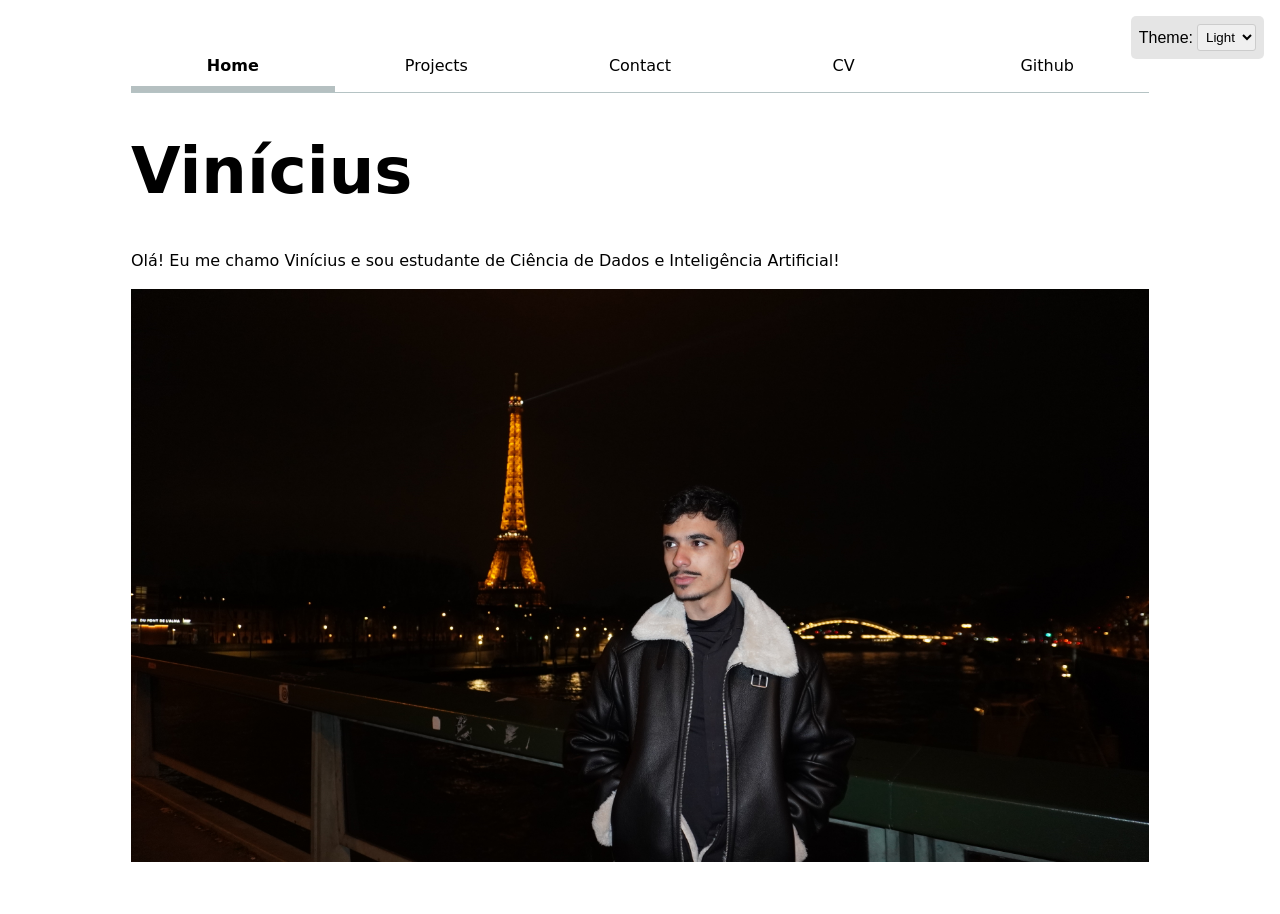
<file: index.html>
<!DOCTYPE html>
<html lang="en" class="home">
<head>
    <meta charset="UTF-8">
    <meta name="viewport" content="width=device-width, initial-scale=1.0">
    <title>Vinícius: Personal site and portfolio</title>
    <link rel="stylesheet" href="style.css">
    <script type="module" src="global.js"></script>
</head>
<body>
    <h1>Vinícius</h1>
    <p>Olá! Eu me chamo Vinícius e sou estudante de Ciência de Dados e Inteligência Artificial!</p>
    <img src="images/eu_eiffel.JPG" alt="Poster oficial de Frozen 2" height="200">
</body>
</html>
</file>
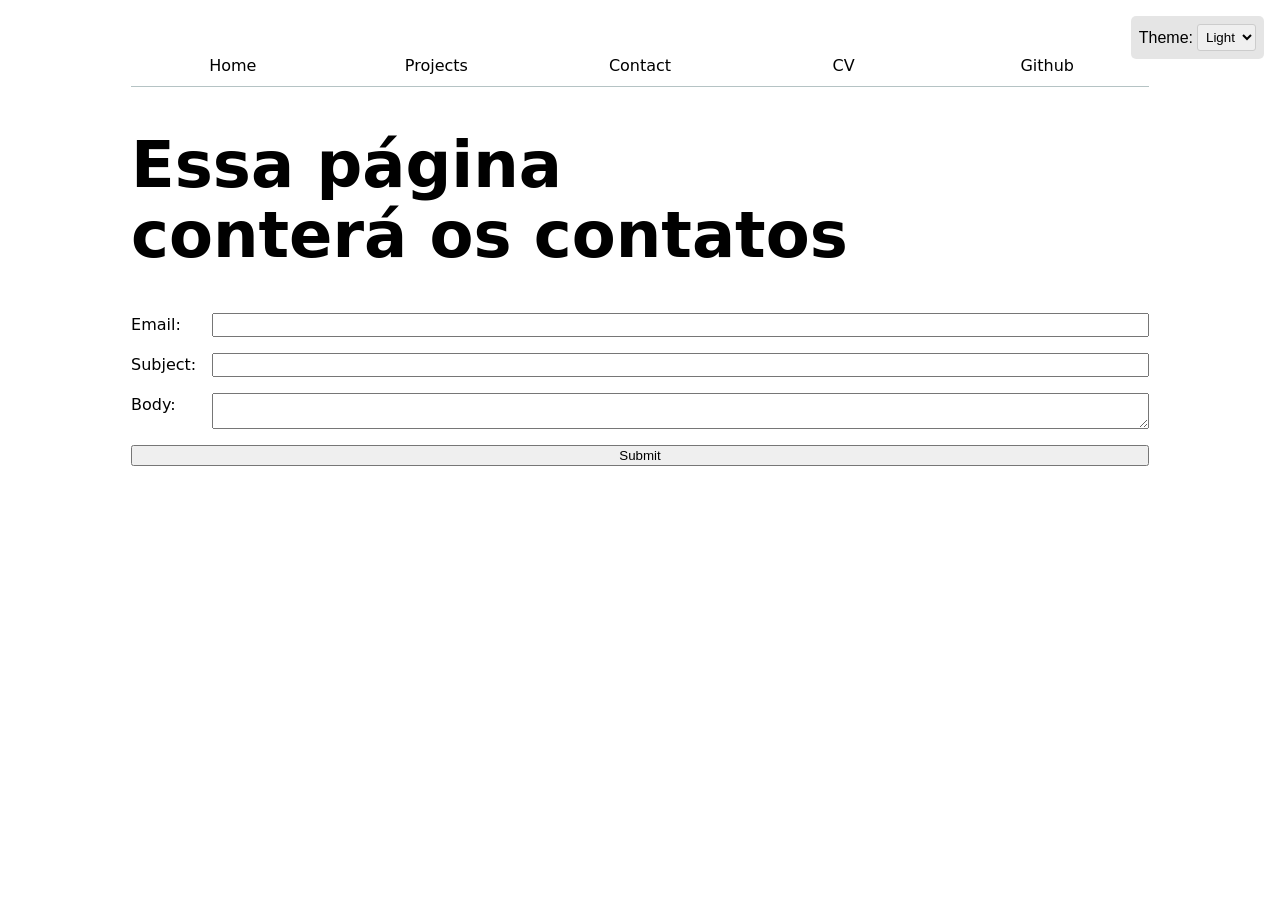
<file: contact/index.html>
<!DOCTYPE html>
<html lang="en">
<head>
    <meta charset="UTF-8">
    <meta name="viewport" content="width=device-width, initial-scale=1.0">
    <title>Contatos</title>
    <link rel="stylesheet" href="../style.css">
    <script type="module" src="../global.js"></script>
</head>
<body>
    <h1>Essa página conterá os contatos</h1>
</body>
<form action="mailto:vinicius.nascimento05@hotmail.com" method="GET">
    <label for="email">Email: <input name="email" type="email"> </label> 
    <label for="subject">Subject: <input name="subject" type="text"> </label>
    <label for="body">Body: <textarea name="body"></textarea> </label>
    <button>Submit</button>
</form>
</html>
</file>
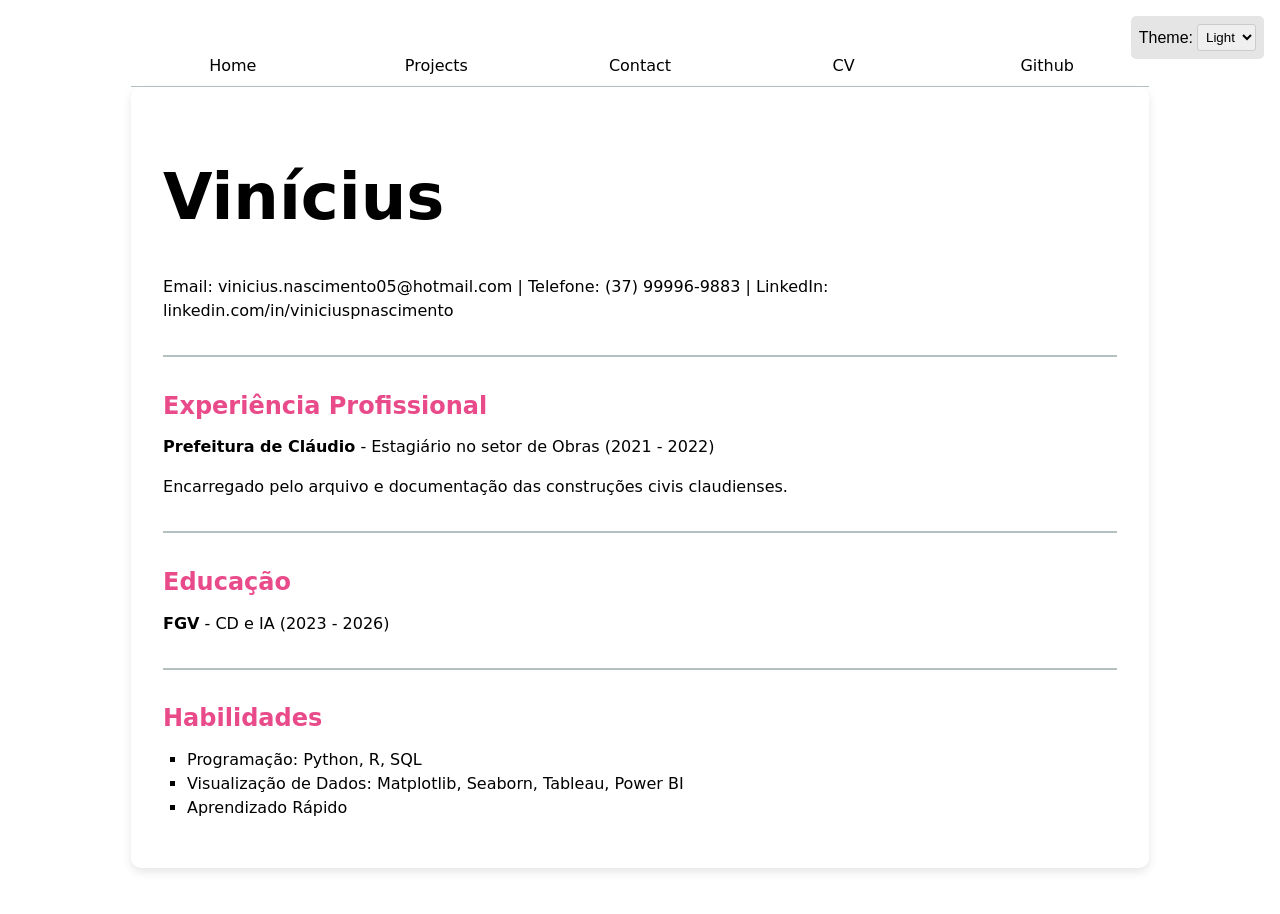
<file: cv/index.html>
<!DOCTYPE html>
<html lang="en">
<head>
    <meta charset="UTF-8">
    <meta name="viewport" content="width=device-width, initial-scale=1.0">
    <title>CV</title>
    <link rel="stylesheet" href="../style.css">
    <script type="module" src="../global.js"></script>
</head>
<body>
    <div class="container">
        <h1>Vinícius</h1>
        <p>Email: vinicius.nascimento05@hotmail.com | Telefone: (37) 99996-9883 | LinkedIn: linkedin.com/in/viniciuspnascimento</p>
        
        <div class="section">
            <h2>Experiência Profissional</h2>
            <p><strong>Prefeitura de Cláudio</strong> - Estagiário no setor de Obras (2021 - 2022)</p>
            <p>Encarregado pelo arquivo e documentação das construções civis claudienses.</p>
        </div>
        
        <div class="section">
            <h2>Educação</h2>
            <p><strong>FGV</strong> - CD e IA (2023 - 2026)</p>
        </div>
        
        <div class="section">
            <h2>Habilidades</h2>
            <ul>
                <li>Programação: Python, R, SQL</li>
                <li>Visualização de Dados: Matplotlib, Seaborn, Tableau, Power BI</li>
                <li>Aprendizado Rápido</li>
            </ul>
        </div>
    </div>
</body>
</html>
</file>
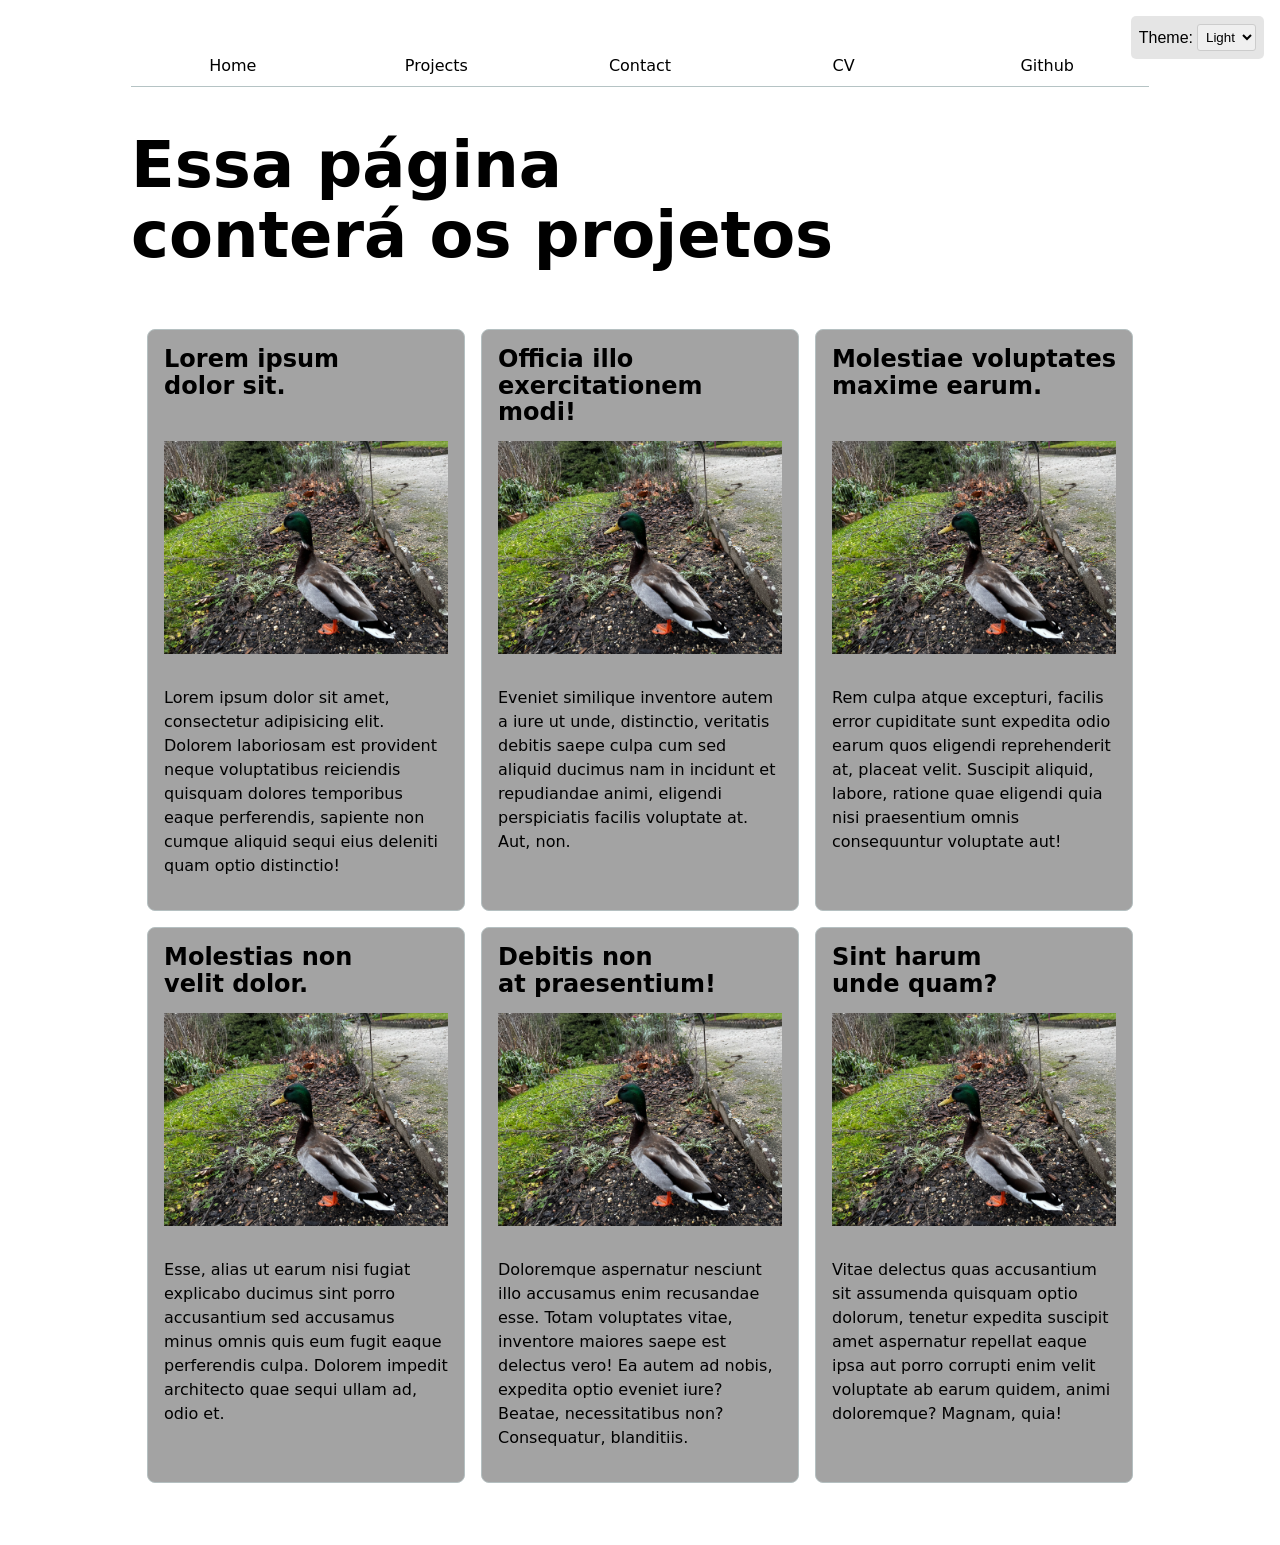
<file: projects/index.html>
<!DOCTYPE html>
<html lang="en">
<head>
    <meta charset="UTF-8">
    <meta name="viewport" content="width=device-width, initial-scale=1.0">
    <title>Projetos</title>
    <link rel="stylesheet" href="../style.css">
    <script type="module" src="../global.js"></script>
</head>
<body>
    <h1>Essa página conterá os projetos</h1>
    <div class="projects">
        <article>
            <h2>Lorem ipsum dolor sit.</h2>
            <img src="../images/pato.jpg" alt="">
            <p>Lorem ipsum dolor sit amet, consectetur adipisicing elit. Dolorem laboriosam est provident neque voluptatibus reiciendis quisquam dolores temporibus eaque perferendis, sapiente non cumque aliquid sequi eius deleniti quam optio distinctio!</p>
        </article>
        <article>
            <h2>Officia illo exercitationem modi!</h2>
            <img src="../images/pato.jpg" alt="">
            <p>Eveniet similique inventore autem a iure ut unde, distinctio, veritatis debitis saepe culpa cum sed aliquid ducimus nam in incidunt et repudiandae animi, eligendi perspiciatis facilis voluptate at. Aut, non.</p>
        </article>
        <article>
            <h2>Molestiae voluptates maxime earum.</h2>
            <img src="../images/pato.jpg" alt="">
            <p>Rem culpa atque excepturi, facilis error cupiditate sunt expedita odio earum quos eligendi reprehenderit at, placeat velit. Suscipit aliquid, labore, ratione quae eligendi quia nisi praesentium omnis consequuntur voluptate aut!</p>
        </article>
        <article>
            <h2>Molestias non velit dolor.</h2>
            <img src="../images/pato.jpg" alt="">
            <p>Esse, alias ut earum nisi fugiat explicabo ducimus sint porro accusantium sed accusamus minus omnis quis eum fugit eaque perferendis culpa. Dolorem impedit architecto quae sequi ullam ad, odio et.</p>
        </article>
        <article>
            <h2>Debitis non at praesentium!</h2>
            <img src="../images/pato.jpg" alt="">
            <p>Doloremque aspernatur nesciunt illo accusamus enim recusandae esse. Totam voluptates vitae, inventore maiores saepe est delectus vero! Ea autem ad nobis, expedita optio eveniet iure? Beatae, necessitatibus non? Consequatur, blanditiis.</p>
        </article>
        <article>
            <h2>Sint harum unde quam?</h2>
            <img src="../images/pato.jpg" alt="">
            <p>Vitae delectus quas accusantium sit assumenda quisquam optio dolorum, tenetur expedita suscipit amet aspernatur repellat eaque ipsa aut porro corrupti enim velit voluptate ab earum quidem, animi doloremque? Magnam, quia!</p>
        </article>
    </div>
</body>
</html>
</file>
<file: style.css>
:root {
  --grey: oklch(80% 3% 200);
  --color-accent: oklch(65% 50% 0);
  --color-accent-bg: oklch(from var(--color-accent) 95% 5% h);
  --border-color: oklch(50% 10% 200 / 40%);
}

body {
  font: 100%/1.5 system-ui;
  max-width: 100ch;
  margin-inline: auto;
  padding: 1cm;
}

nav {
  display: flex;
  border-bottom-width: 1px;
  border-bottom-style: solid;
  border-bottom-color: var(--border-color);
}

nav a {
  flex: 1;
  text-decoration: none;
  color: inherit;
  text-align: center;
  padding: 0.5em;
}

nav .current {
  border-bottom-width: 0.4em;
  border-bottom-style: solid;
  border-bottom-color: var(--grey);
  padding-bottom: -0.1em;
  font-weight: bold;
}

nav a:hover {
  border-bottom-width: 0.4em;
  border-bottom-style: solid;
  border-bottom-color: var(--color-accent);
  padding-bottom: -0.1em;
  background-color: color-mix(in oklch, var(--color-accent), canvas 85%);
}

/* label, input, textarea, button {
  display: block;
}

input, textarea, button {
  font: inherit;
  width: 100%;
  box-sizing: border-box;
}

label {
  margin-block: 1rem;
} */

img {
  max-width: 100%;
  height: auto;
}

.projects {
  display: grid;
  grid-template-columns: repeat(auto-fill, minmax(15em, 1fr));
  gap: 1rem;
  padding: 1rem;
}

.projects article {
  display: grid;
  grid-template-rows: subgrid;
  grid-row: span 3;
  padding: 1rem;
  border: 1px solid var(--grey);
  border-radius: 8px;
  background: #a3a3a3;
}

.projects article h2 {
  margin: 0;
}

h1 {
  font-size: 400%;
}

h1, h2, h3, h4, h5, h6 {
  line-height: 1.1;
  text-wrap: balance;
}

form {
  display: grid;
  grid-template-columns: auto 1fr;
  gap: 1em;
}

form label {
  display: grid;
  grid-template-columns: subgrid;
}

label, button {
  grid-column: 1 / -1;
}

.container {
  background: white;
  padding: 2rem;
  border-radius: 10px;
  box-shadow: 0px 4px 10px rgba(0, 0, 0, 0.1);
}

.section {
  margin-top: 2rem;
  padding-top: 1rem;
  border-top: 2px solid var(--grey);
}

.section h2 {
  font-size: 1.5rem;
  color: var(--color-accent);
  margin-bottom: 0.5rem;
}

ul {
  list-style-type: square;
  padding-left: 1.5rem;
}

html {
  color-scheme: light;
}

.color-scheme {
  position: absolute;
  top: 1rem;  /* Distância do topo */
  right: 1rem; /* Distância da direita */
  display: inline-flex; /* Mantém o label e o select na mesma linha */
  align-items: center; /* Alinha verticalmente */
  gap: 4px; /* Espaço entre o texto "Theme:" e o seletor */
  background: rgba(0, 0, 0, 0.1); /* Fundo semi-transparente */
  padding: 8px;
  border-radius: 5px;
  font-family: Arial, sans-serif;
}

.color-scheme select {
  padding: 4px;
  border-radius: 3px;
  border: 1px solid #ccc;
  cursor: pointer;
}
</file>
